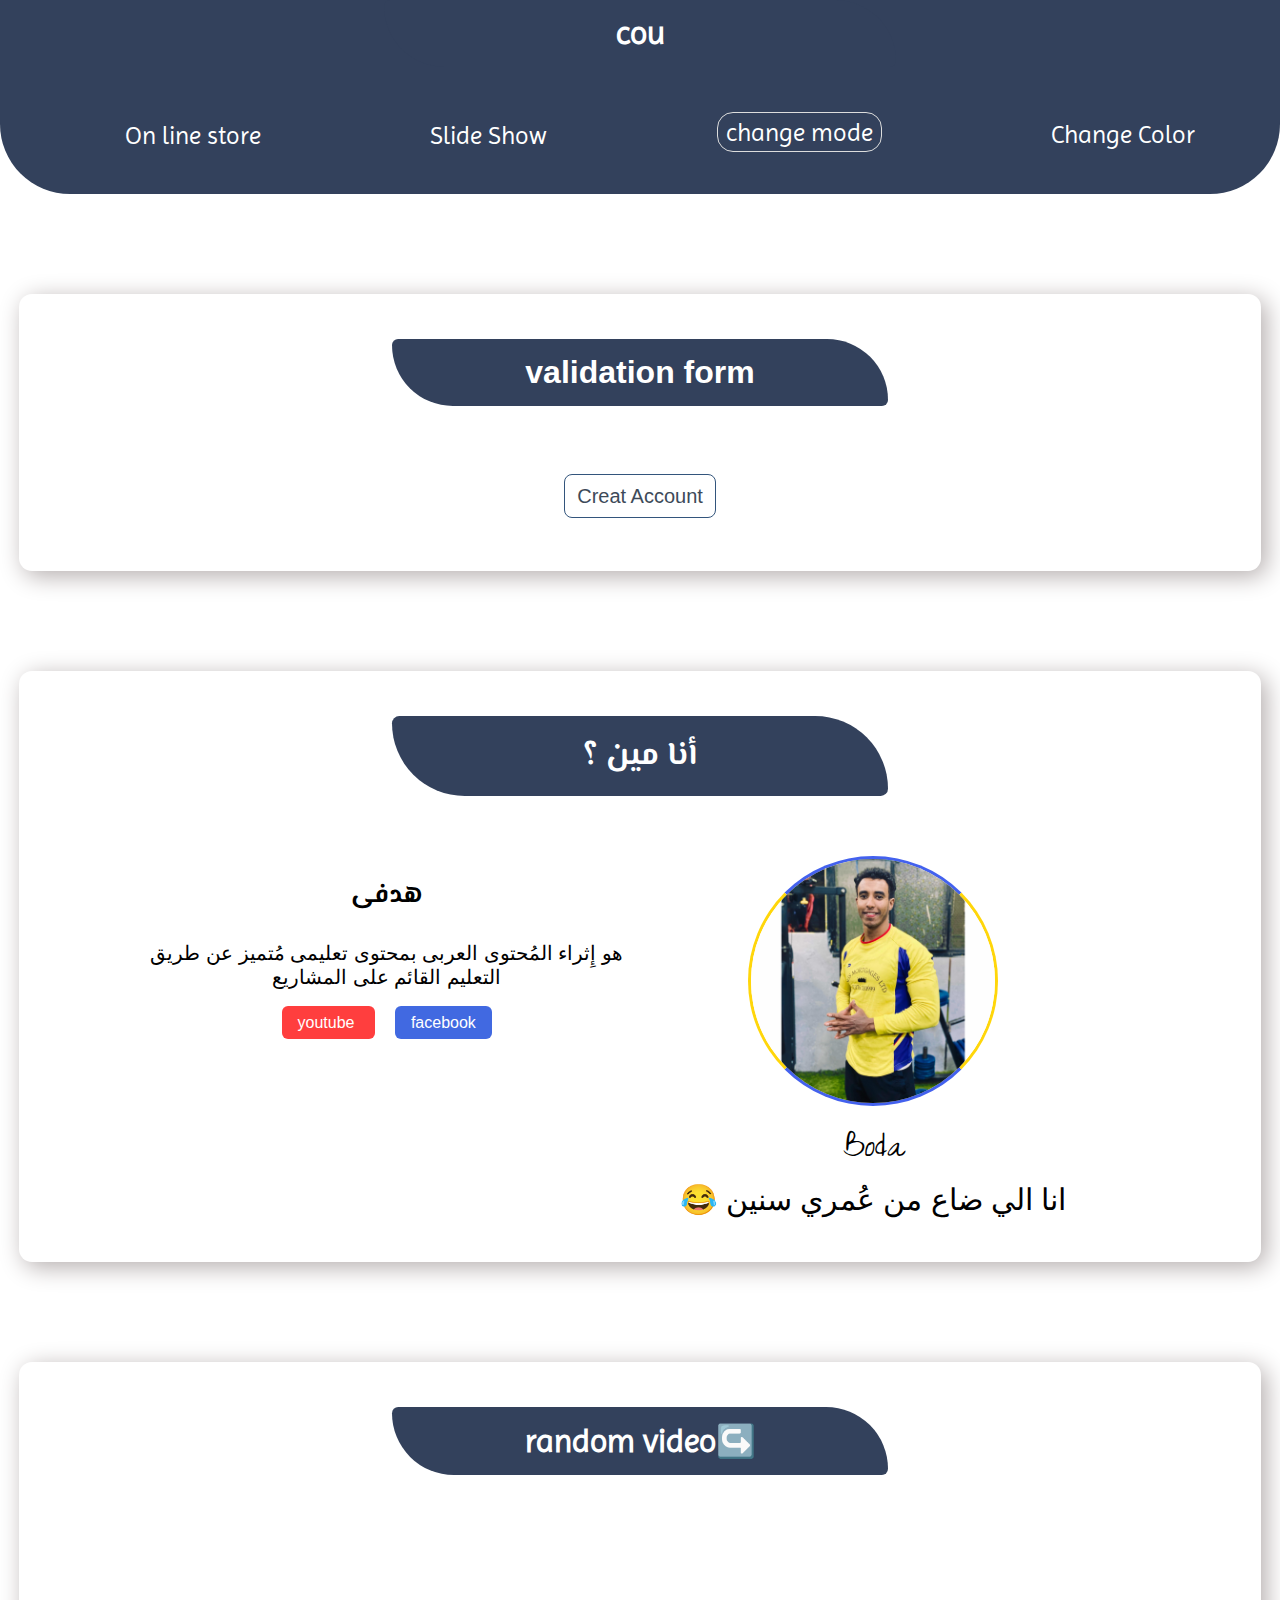
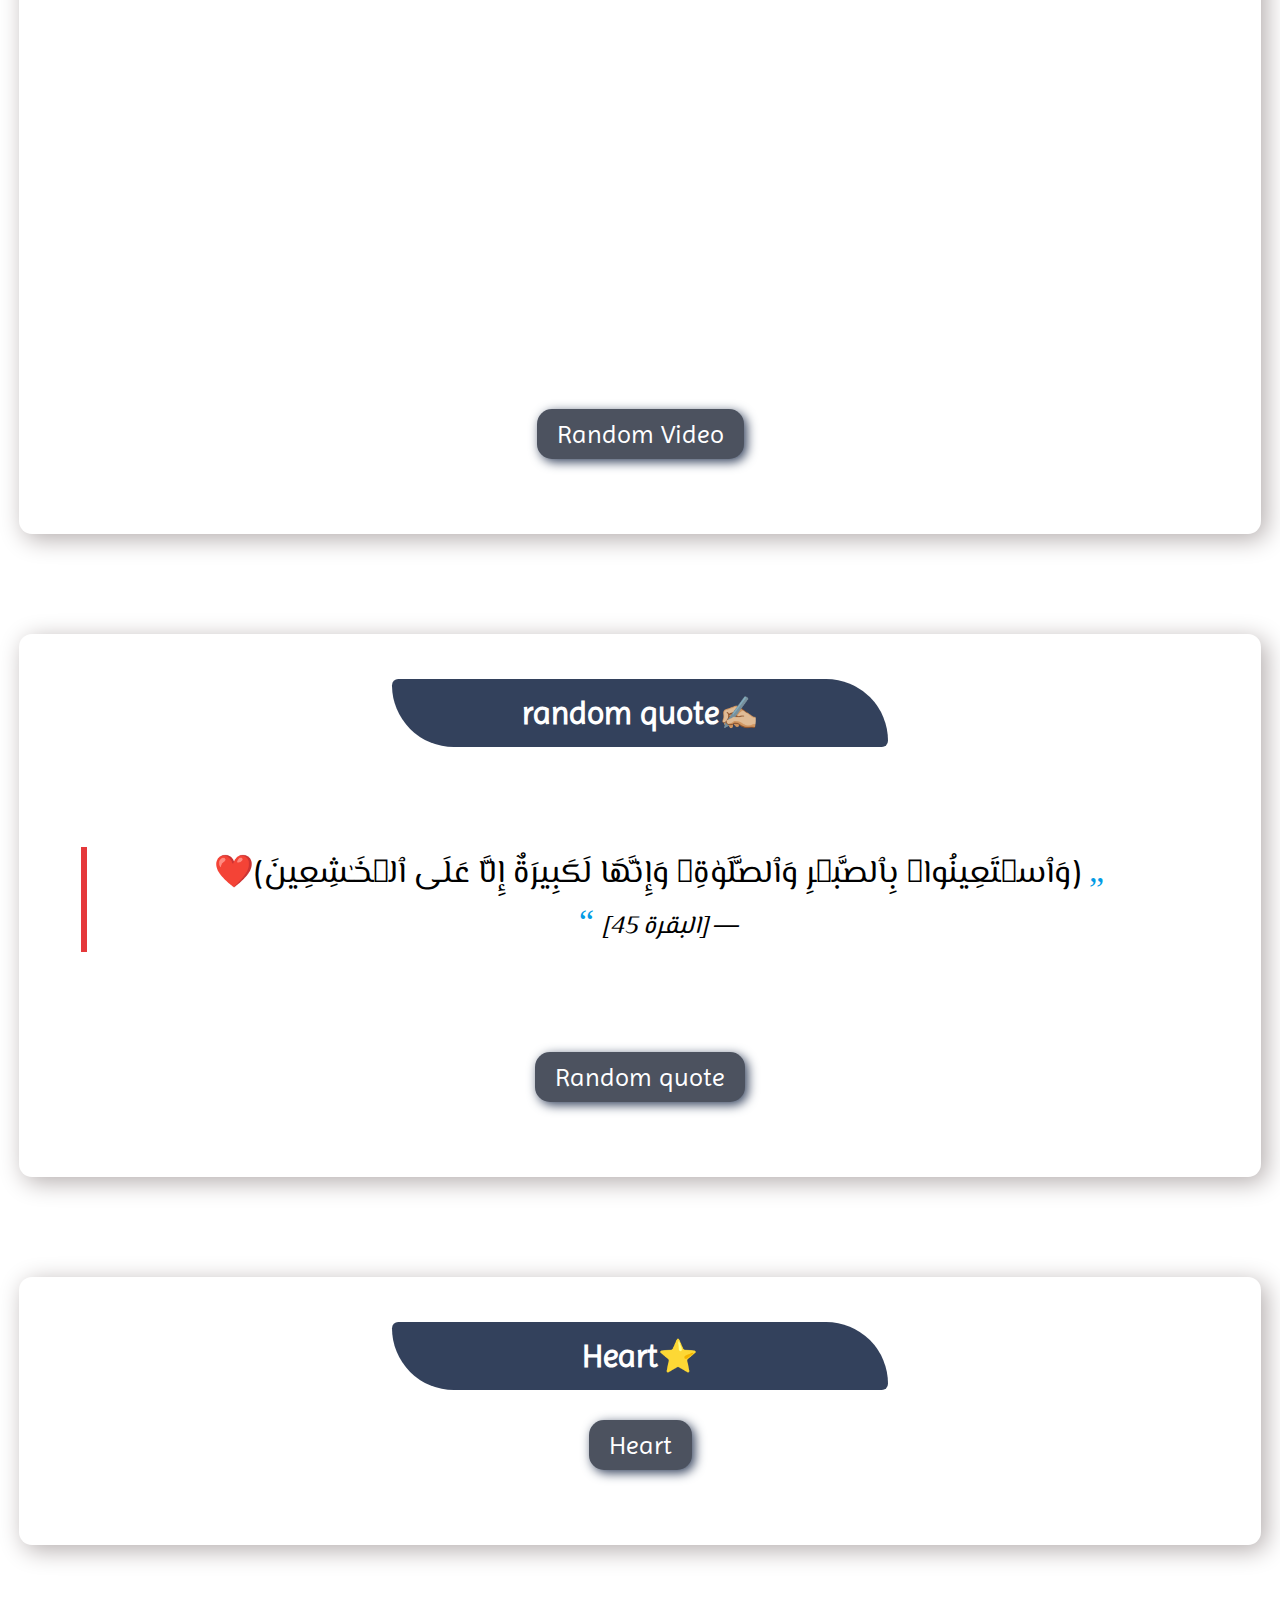
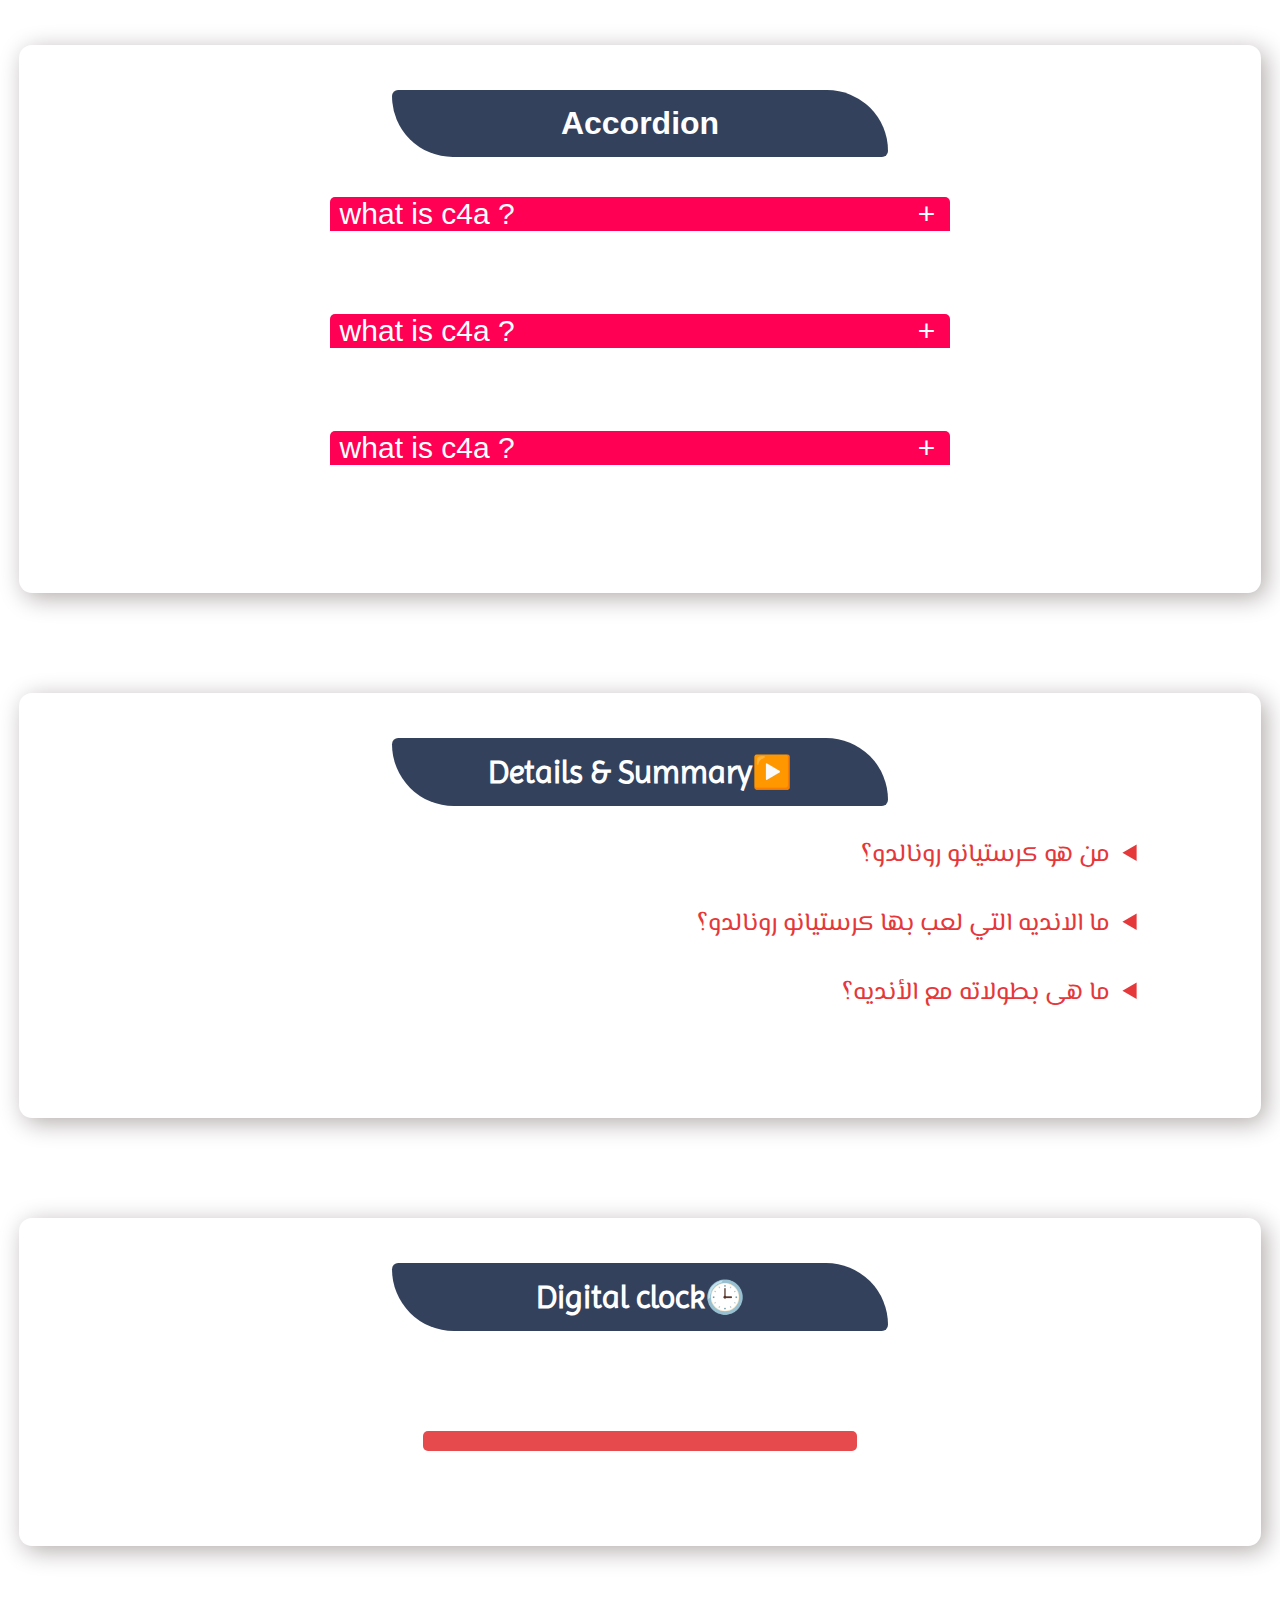
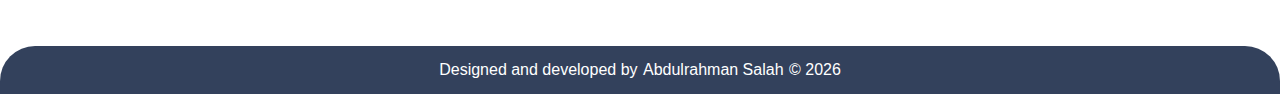
<file: index.html>
<!DOCTYPE html>
<html lang="ar">

<head>
  <meta charset="UTF-8" />
  <meta http-equiv="X-UA-Compatible" content="IE=edge" />
  <meta name="viewport" content="width=device-width, initial-scale=1.0" />
  <title>learn css in 1hr</title>

  <link rel="stylesheet" href="icomoon/style.css">
  <link rel="preconnect" href="https://fonts.gstatic.com" />
  <link rel="preconnect" href="https://fonts.googleapis.com" />
  <link rel="preconnect" href="https://fonts.gstatic.com" crossorigin />
  <link rel="preconnect" href="https://fonts.googleapis.com">
  <link rel="preconnect" href="https://fonts.gstatic.com" crossorigin>
  <link
    href="https://fonts.googleapis.com/css2?family=Amaranth:ital,wght@0,700;1,400&family=Amiri&family=Cairo&family=Changa:wght@300&family=Concert+One&family=El+Messiri:wght@700&family=Gulzar&family=Imprima&family=Luckiest+Guy&family=Preahvihear&family=Titan+One&family=Zeyada&display=swap"
    rel="stylesheet">
  <link href="https://cdn.jsdelivr.net/npm/bootstrap@5.0.0-beta2/dist/css/bootstrap.min.css" rel="stylesheet"
    integrity="sha384-BmbxuPwQa2lc/FVzBcNJ7UAyJxM6wuqIj61tLrc4wSX0szH/Ev+nYRRuWlolflfl" crossorigin="anonymous" />
  <link rel="stylesheet" href="style.css" />

  <script defer src="javascript/main.js"></script>
  <script defer src="javascript/section.js"></script>
  <script defer src="javascript/auto-writing.js"></script>
  <script defer src="javascript/Random videos & quotes.js"></script>
  <script defer src="javascript/5-random-heart.js"></script>
  <script defer src="javascript/6-JavaScripy-Accordion.js"></script>
  <script defer src="javascript/7-digital-clock.js"></script>
  <script defer src="javascript/10-validation.js"></script>
</head>

<body id="body">
  <header id="heder" class="myheader">
    <h1 dir="ltr" class="arb" id="hh">Courses4Arab</h1>

    <nav>
      <ul class="parent">
        <li>
          <a class="eng" href="on line store.html">On line store</a>
        </li>
        <li><a class="eng" href="8-slider.html"> Slide Show </a></li>
        <li id="dark" class="eng mode">change mode</li>

        <li class="eng" id="changecolor">
          Change Color
          <ul class="eng" id="hideenul" style="display: none">
            <li class="eng" id="headerbg">Header BG</li>
            <li class="eng" id="titlebg">Title BG</li>
            <li class="eng" id="titlecolor">Title Color</li>
            <li class="eng" id="sectionbg">Section BG</li>
          </ul>
        </li>
      </ul>
    </nav>
  </header>

  <main id="main">

    <section>
      <h1>validation form</h1>


      <div style="text-align: center; margin-top: 60px;">
        <button id="creatform">Creat Account</button>
      </div>



      <div id="papaform" class="parent-form">
        <form id="formm" action="action_page.php">
          <div class="container">

            <p class="create-va"> create account</p>
            <div id="close">&#10006;</div>

            <div class="papa">
              <label for="Username"><b>Username</b></label>
              <input id="Username" type="text" placeholder="Username" name="Username" required>
              <div class="icon-checkmark2"></div>
              <p id="usermesseg">at least 3 character</p>
            </div>

            <div class="papa">
              <label for="email"><b>Email</b></label>
              <input id="email" type="email" placeholder="Enter Email" name="email" required>
              <div class="icon-checkmark2"></div>
              <p id="emailmesseg">Please enter a correct email address</p>
            </div>

            <div class="papa">
              <label for="psw"><b>Password</b></label>
              <input id="psw" type="password" placeholder="Enter Password" name="psw" required>
              <div class="icon-checkmark2"></div>
              <p id="pswmesseg">Password must be at least 8 characters with 1 upper case letter and 1 number.</p>
            </div>

            <div class="papa">
              <label for="psw-repeat"><b>Repeat Password</b></label>
              <input id="pswrepeat" type="password" placeholder="Repeat Password" name="psw-repeat" required>
              <div class="icon-checkmark2"></div>
              <p id="repetmesseg">Please make sure your passwords match</p>
            </div>

            <button id="btnreg" disabled type="submit" class="registerbtn">Register</button>

          </div>


        </form>
      </div>


    </section>



    <!-- My personal information -->
    <section id="sec">
      <h1 class="arb">أنا مين ؟</h1>

      <div class="flex">
        <article class="left-section">
          <h3 class="arb">هدفى</h3>

          <p>
            هو إِثراء المُحتوى العربى بمحتوى تعليمى مُتميز عن طريق
            <br />
            التعليم القائم على المشاريع
          </p>

          <a id="you" class="youtube" href="https://www.w3schools.com/jsref/obj_event.asp">
            youtube
          </a>

          <a class="facebook" href=""> facebook </a>
        </article>

        <article class="right-section">
          <img class="my-img" src="/330970804_1529208874228983_7414198481076519767_n.jpg" alt="" />

          <h5>Boda</h5>

          <p class="para"> 😂 انا الي ضاع من عُمري سنين</p>
        </article>
      </div>
    </section>

    <!-- random video↪️ -->
    <section>
      <h1 class="eng" dir="ltr">random video↪️ </h1>

      <div class="parent-iframe">
        <div id="conainer">
          <iframe id="myframe" width="560" height="315" src="https://www.youtube.com/embed/8DeWVnv3Erk"
            title="YouTube video player" frameborder="0"
            allow="accelerometer; autoplay; clipboard-write; encrypted-media; gyroscope; picture-in-picture; web-share"
            allowfullscreen>
          </iframe>
        </div>

        <button id="buttonVideo" class="myButton eng">Random Video</button>
      </div>
    </section>

    <!-- random quote✍🏼 -->
    <section>
      <h1 class="eng" dir="ltr">random quote✍🏼 </h1>

      <div id="zoonqotes">
        <blockquote dir="rtl" class="sidekick">
          ﴿وَٱسۡتَعِینُوا۟ بِٱلصَّبۡرِ وَٱلصَّلَوٰةِۚ وَإِنَّهَا لَكَبِیرَةٌ إِلَّا عَلَى ٱلۡخَـٰشِعِینَ﴾❤️
          <br>
          <cite> [البقرة 45]</cite>
        </blockquote>
      </div>

      <button id="buttonquotes" class="myButton eng">Random quote</button>
      </div>
    </section>

    <!-- Heart⭐ -->
    <section>
      <h1 class="eng">Heart⭐</h1>
      <div id="containerHeart">


        <button id="buttonheart" class="myButton eng"> Heart</button>
      </div>

    </section>

    <!-- Accordion (+ & -) -->
    <section>
      <h1>Accordion</h1>

      <div class="qes1">
        <div class="parent-accordio">
          <div class="title-acordion">
            what is c4a ?
          </div>
          <div id="plus">
            +
          </div>
        </div>
        <div class="content-accordion">
          Lorem ipsum dolor sit amet consectetur adipisicing elit. Quia, aperiam.
        </div>
      </div>

      <div class="qes2">
        <div class="parent-accordio">
          <div class="title-acordion">
            what is c4a ?
          </div>
          <div id="plus">
            +
          </div>
        </div>
        <div class="content-accordion">
          Lorem ipsum dolor sit amet consectetur adipisicing elit.
          Obcaecati fugit mollitia amet reprehenderit nemo.
          Harum maxime voluptatum quo laudantium repellat?
        </div>
      </div>

      <div class="qes3">
        <div class="parent-accordio">
          <div class="title-acordion">
            what is c4a ?
          </div>
          <div id="plus">
            +
          </div>
        </div>
        <div class="content-accordion">
          Lorem ipsum dolor sit amet consectetur adipisicing elit.
          Obcaecati fugit mollitia amet reprehenderit nemo.
          Harum maxime voluptatum quo laudantium repellat?
        </div>
      </div>

    </section>

    <!-- Details & Summary▶️ -->
    <section>

      <h1 class="eng">Details & Summary▶️ </h1>

      <div class="parent-details">
        <details dir="rtl">
          <summary>من هو كرستيانو رونالدو؟</summary>
          <p>Lorem ipsum dolor sit amet consectetur adipisicing elit. Voluptate quam perspiciatis modi, architecto
            accusantium officiis repudiandae voluptatibus exercitationem, harum in dolorum cumque autem maiores laborum
            minima, fugiat quia voluptatem tempore!</p>
        </details>

        <details dir="rtl">
          <summary>ما الانديه التي لعب بها كرستيانو رونالدو؟</summary>
          <p>Lorem ipsum dolor sit amet consectetur adipisicing elit. Voluptate quam perspiciatis modi, architecto
            accusantium officiis repudiandae voluptatibus exercitationem, harum in dolorum cumque autem maiores laborum
            minima, fugiat quia voluptatem tempore!</p>
        </details>

        <details dir="rtl">
          <summary>ما هى بطولاته مع الأنديه؟</summary>
          <p>Lorem ipsum dolor sit amet consectetur adipisicing elit. Voluptate quam perspiciatis modi, architecto
            accusantium officiis repudiandae voluptatibus exercitationem, harum in dolorum cumque autem maiores laborum
            minima, fugiat quia voluptatem tempore!</p>
        </details>
      </div>



    </section>

    <!--Digital Clock  -->
    <section>
      <h1 class="eng">Digital clock🕒</h1>
      <div id="zoontime">
        <div id="years"></div>
        <div id="clock"></div>

      </div>


    </section>

    <footer>


      <div class="title-footer">
        <p class="design">Designed and developed by <a
            href="https://www.facebook.com/abdulrahman.salah.75491">Abdulrahman Salah</a> <span id="f"></span></p>
      </div>
    </footer>
</body>

</html>
</file>
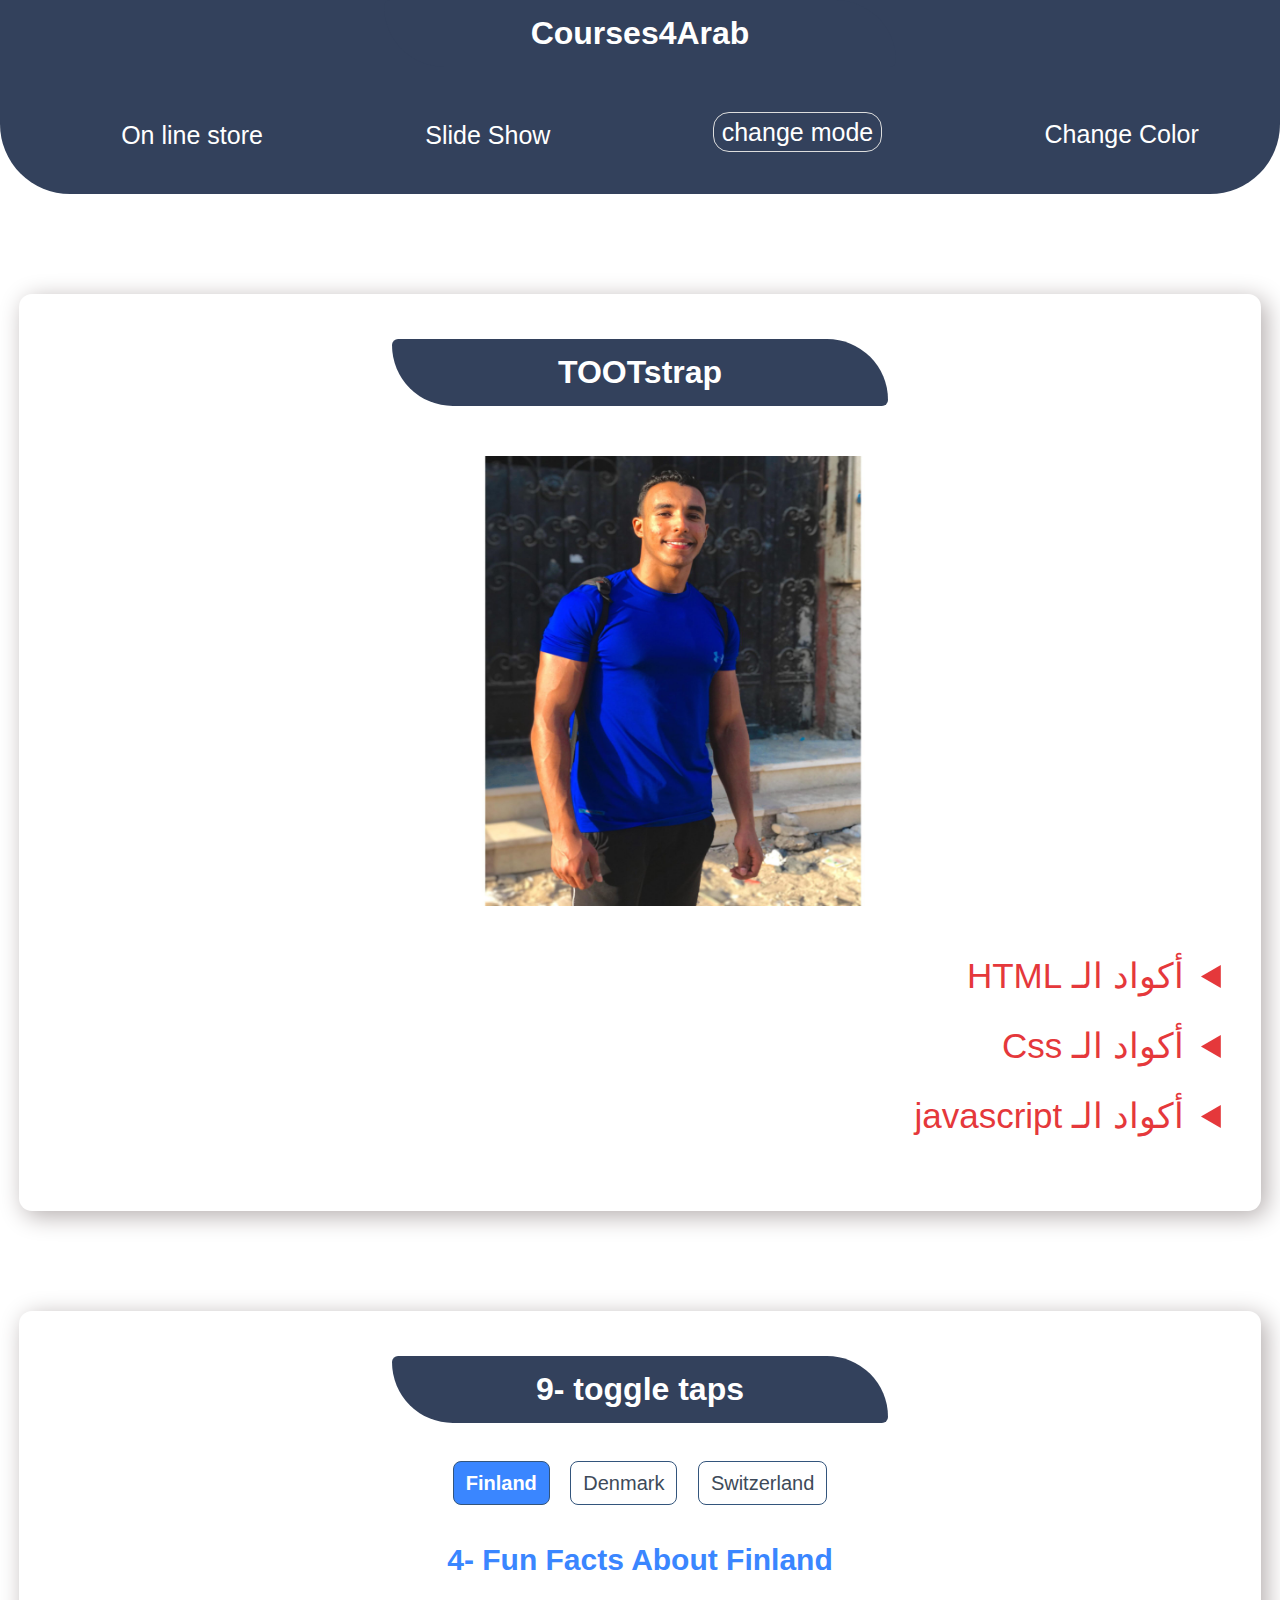
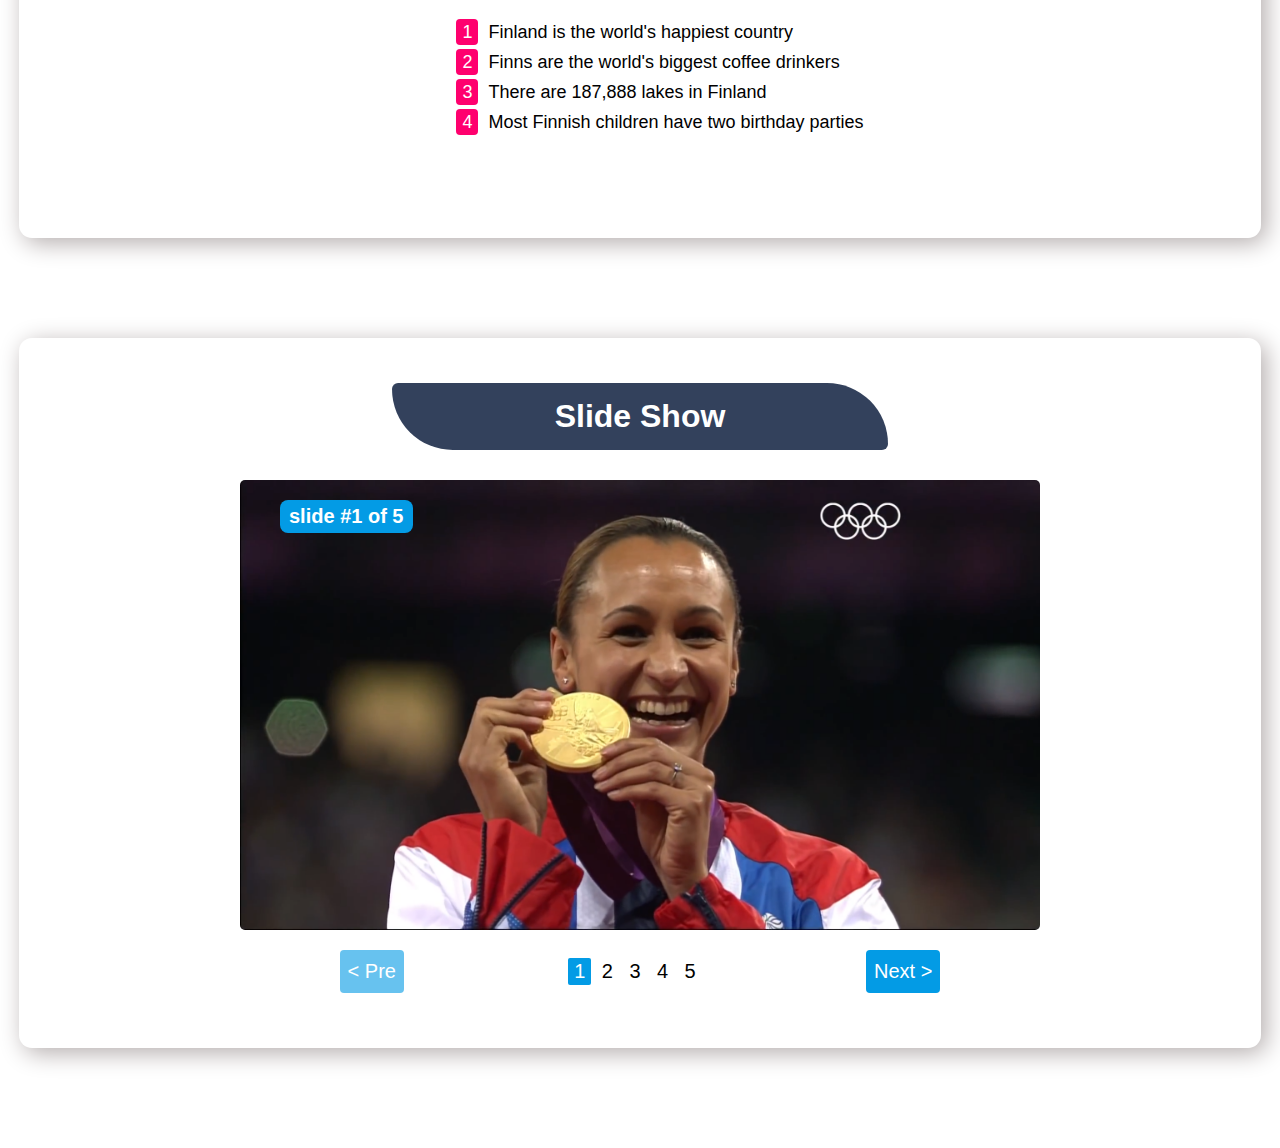
<file: 8-slider.html>
<!DOCTYPE html>
<html lang="en">
  <head>
    <meta charset="UTF-8" />
    <meta http-equiv="X-UA-Compatible" content="IE=edge" />
    <meta name="viewport" content="width=device-width, initial-scale=1.0" />
    <title>Document</title>
    <link rel="preconnect" href="https://fonts.gstatic.com" />
    <link rel="stylesheet" href="style.css" />
    <link rel="stylesheet" href="prism.css" />
    <script defer src="prism.js"></script>
    <script defer src="javascript/8-slider.js"></script>
    <script defer src="javascript/main.js"></script>
    <script defer src="javascript/9-toggle-taps.js"></script>
    <script defer src="javascript/11-Tootstrab.js"></script>
  </head>

  <body id="body">
    <header id="heder" class="myheader">
      <h1 dir="rtl" class="arb" id="hh">
        <a
          style="text-decoration: none !important; color: #fff !important"
          href="index.html"
          >Courses4Arab</a
        >
      </h1>

      <nav>
        <ul class="parent">
          <li>
            <a class="eng" href="on line store.html">On line store</a>
          </li>
          <li><a class="eng" href="8-slider.html"> Slide Show </a></li>
          <li id="dark" class="eng mode">change mode</li>

          <li class="eng" id="changecolor">
            Change Color
            <ul class="eng" id="hideenul" style="display: none">
              <li class="eng" id="headerbg">Header BG</li>
              <li class="eng" id="titlebg">Title BG</li>
              <li class="eng" id="titlecolor">Title Color</li>
              <li class="eng" id="sectionbg">Section BG</li>
            </ul>
          </li>
        </ul>
      </nav>
    </header>
    <main class="main">
      <!-- Tootstrab -->
      <section>
        <h1>TOOTstrap</h1>

        <div class="parent-card">
          <div class="flip-card">
            <div class="flip-card-inner">
              <div class="flip-card-front">
                <img
                  src="img/boda.jpg"
                  alt="Avatar"
                  style="width: 500px; height: 450px"
                />
              </div>
              <div class="flip-card-back">
                <h2>Abdulraman Salah</h2>
                <p>programer & Engineer 💻</p>
                <p>We love that guy &#129505;</p>
              </div>
            </div>
          </div>
        </div>

        <details class="det" dir="rtl">
          <summary>أكواد الـ HTML</summary>
          <article class="line-numbers all-cods">
            <div class="view-code">Html</div>
            <button dir="ltr" class="copycode">Copy</button>
            <pre
              class="pre"
            ><code class="language-html">&lt;div class=&quot;parent-card&quot;&gt;
&lt;div class=&quot;flip-card&quot;&gt;
&lt;div class=&quot;flip-card-inner&quot;&gt;
  &lt;div class=&quot;flip-card-front&quot;&gt;
      &lt;img src=&quot;img/boda.jpg&quot; alt=&quot;Avatar&quot; style=&quot;width:500px;height:450px; &quot;&gt;
  &lt;/div&gt;
  &lt;div class=&quot;flip-card-back&quot;&gt;
      &lt;h2&gt;Abdulraman Salah&lt;/h2&gt;
      &lt;p&gt;programer &amp; Engineer 💻&lt;/p&gt;
      &lt;p&gt;We love that guy &amp;#129505;	&lt;/p&gt;
  &lt;/div&gt;
&lt;/div&gt;
&lt;/div&gt;
&lt;/div&gt;</code></pre>
          </article>
        </details>

        <details class="det" dir="rtl">
          <summary>أكواد الـ Css</summary>
          <article class="line-numbers all-cods">
            <div class="view-code">Css</div>
            <button dir="ltr" class="copycode">Copy</button>
            <pre class="pre cs"><code class="language-css">.flip-card {
background-color: transparent;
width: 500px;
height: 450px;
/* border: 1px solid #f1f1f1; */
perspective: 1000px;
/* Remove this if you don't want the 3D effect */
}

/* This container is needed to position the front and back side */
.flip-card-inner {
position: relative;
width: 100%;
height: 100%;
text-align: center;
transition: transform 0.8s;
transform-style: preserve-3d;
}

/* Do an horizontal flip when you move the mouse over the flip box container */
.flip-card:hover .flip-card-inner {
transform: rotateY(180deg);
}

/* Position the front and back side */
.flip-card-front,
.flip-card-back {
position: absolute;
width: 100%;
height: 100%;
-webkit-backface-visibility: hidden;
/* Safari */
backface-visibility: hidden;
}

/* Style the front side (fallback if image is missing) */
.flip-card-front {
background-color: #bbb;
color: black;
}

/* Style the back side */
.flip-card-back {
background-color: dodgerblue;
color: white;
transform: rotateY(180deg);
}</code></pre>
          </article>
        </details>

        <details class="det" dir="rtl">
          <summary>أكواد الـ javascript</summary>
          <article class="line-numbers all-cods">
            <div class="view-code">java script</div>
            <button dir="ltr" class="copycode">Copy</button>
            <pre
              class="pre js"
            ><code class="language-js">const allcopy = document.querySelectorAll(".copycode")
allcopy.forEach(item => {
    item.addEventListener("click", (eo) => {
        const copied = item.nextElementSibling.innerText

        navigator.clipboard.writeText(copied)

        item.innerText = `copied!`

        setTimeout(() => {
            item.innerText = `Copy!`
        }, 1000);
    })
});</code></pre>
          </article>
        </details>
      </section>

      <!-- 9- toggle taps -->
      <section>
        <h1>9- toggle taps</h1>

        <div class="toogle-bt">
          <btutton class="active-taps" id="tgbtn">Finland</btutton>
          <btutton id="tgbtn">Denmark</btutton>
          <btutton id="tgbtn">Switzerland</btutton>
        </div>

        <div class="parent-of-content">
          <div class="content-toogle active-cont">
            <h2>4- Fun Facts About Finland</h2>
            <ol>
              <li>Finland is the world's happiest country</li>
              <li>Finns are the world's biggest coffee drinkers</li>
              <li>There are 187,888 lakes in Finland</li>
              <li>Most Finnish children have two birthday parties</li>
            </ol>
          </div>

          <div class="content-toogle">
            <h2>3 Fun Facts About Denmark</h2>
            <ol>
              <li>Denmark is the second happiest country in the world</li>
              <li>Denmark has 444 islands</li>
              <li>Denmark has The oldest flag in the world</li>
            </ol>
          </div>

          <div class="content-toogle">
            <h2>5 Fun Facts About Switzerland</h2>
            <ol>
              <li>Switzerland is the third happiest country in the world</li>
              <li>They Make & Eat a Lot of Chocolate</li>
              <li>Switzerland Has 7000 Lakes</li>
              <li>25% of the Population Is Foreign</li>
              <li>One of the Most Expensive Places to Live In</li>
            </ol>
          </div>
        </div>
      </section>
      <!-- Slide Show -->
      <section>
        <h1>Slide Show</h1>

        <!-- parent The Elements Img -->
        <div id="Zoonimg"></div>

        <div class="Allbuttons">
          <button id="Pre">&lt; Pre</button>

          <div class="number-buttons">
            <button class="mybutton active-num">1</button>
            <button class="mybutton">2</button>
            <button class="mybutton">3</button>
            <button class="mybutton">4</button>
            <button class="mybutton">5</button>
          </div>

          <button id="Next">Next &gt;</button>
        </div>
      </section>
    </main>
  </body>
</html>
</file>
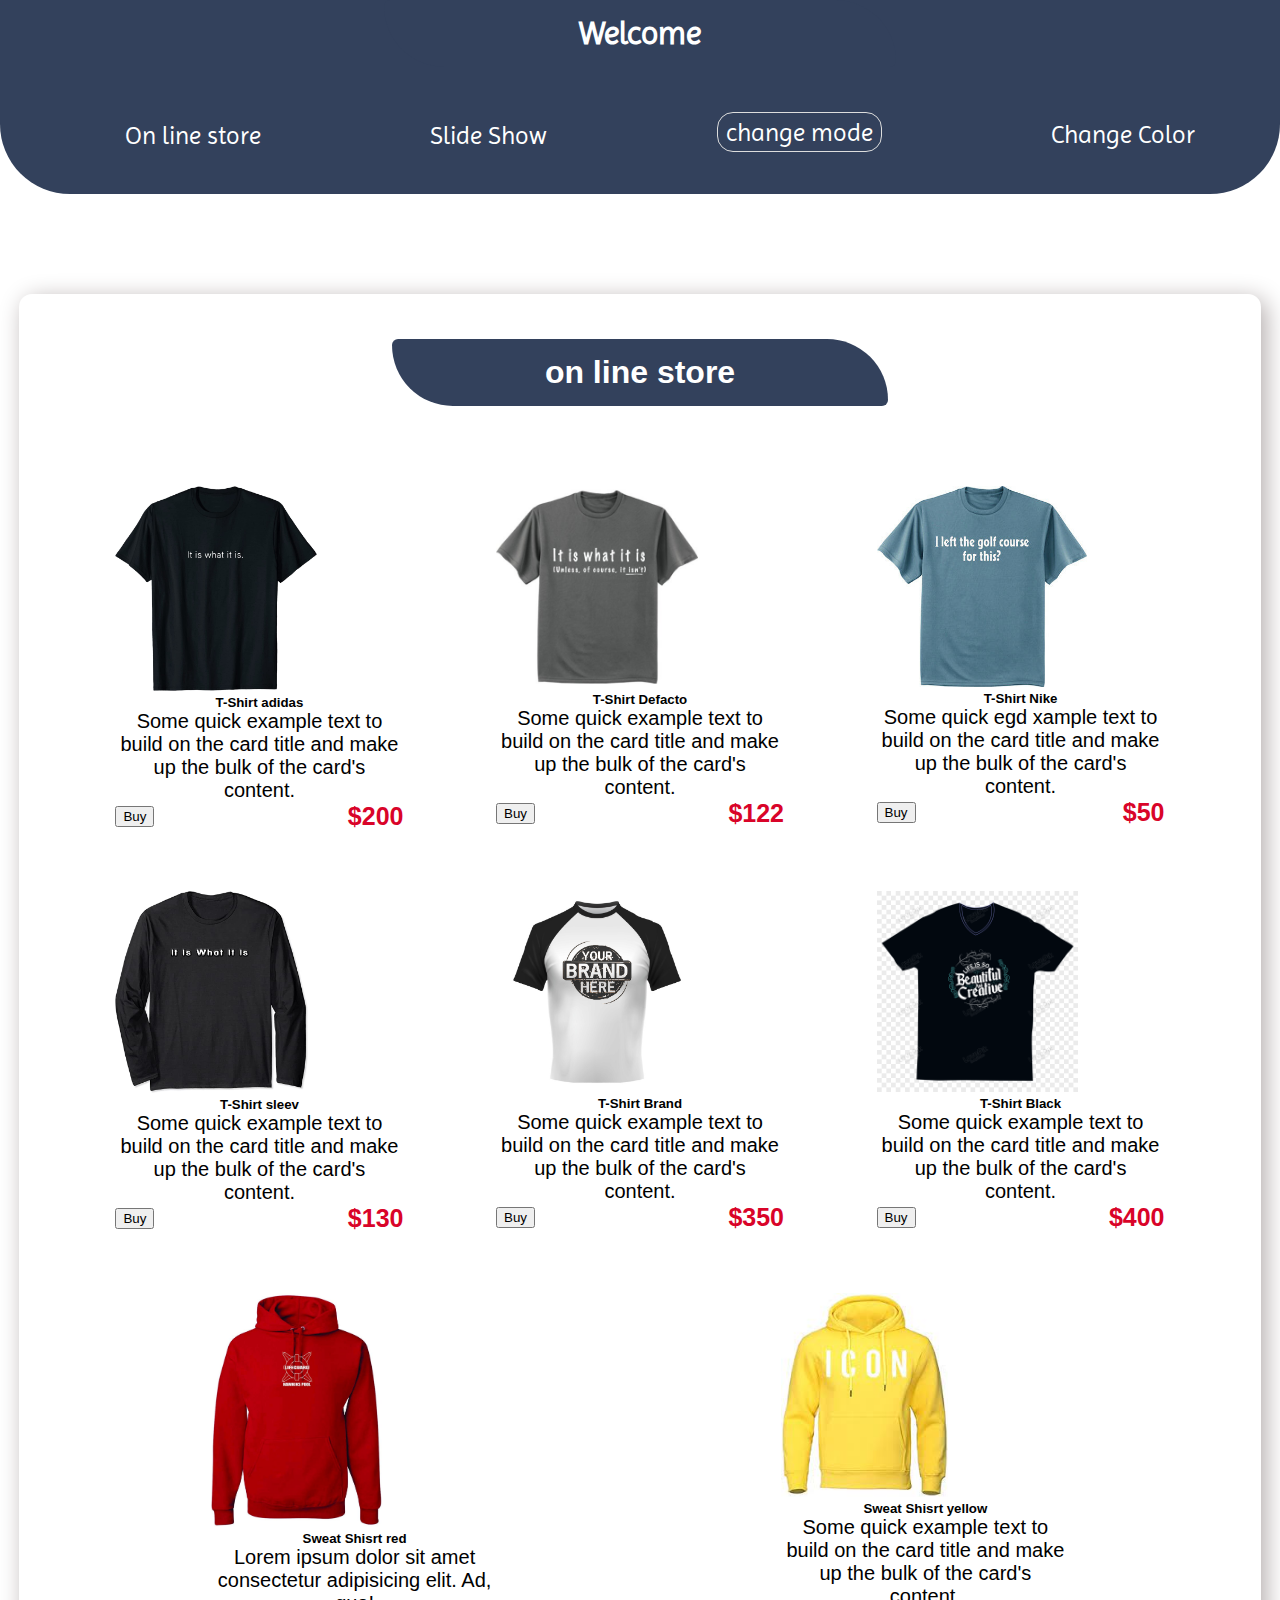
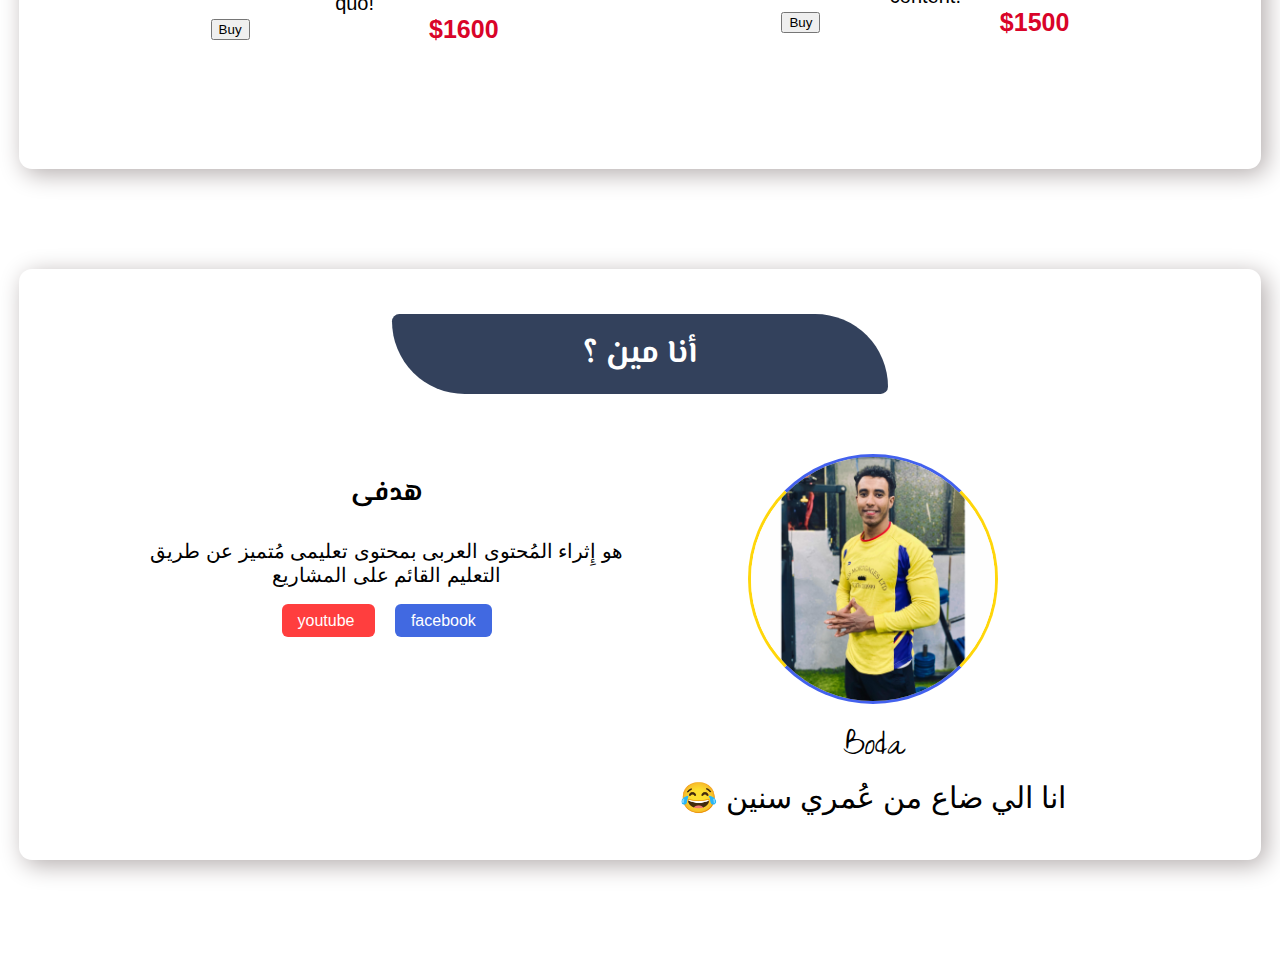
<file: on line store.html>
<!DOCTYPE html>
<html lang="ar">

<head>
    <meta charset="UTF-8">
    <meta http-equiv="X-UA-Compatible" content="IE=edge">
    <meta name="viewport" content="width=device-width, initial-scale=1.0">
    <title>On line store</title>

    <link rel="stylesheet" href="icomoon/style.css">
    <link rel="preconnect" href="https://fonts.gstatic.com" />
    <link rel="preconnect" href="https://fonts.googleapis.com" />
    <link rel="preconnect" href="https://fonts.gstatic.com" crossorigin />
    <link rel="preconnect" href="https://fonts.googleapis.com">

    <link href="https://cdn.jsdelivr.net/npm/bootstrap@5.3.0-alpha1/dist/css/bootstrap.min.css" rel="stylesheet"
        integrity="sha384-GLhlTQ8iRABdZLl6O3oVMWSktQOp6b7In1Zl3/Jr59b6EGGoI1aFkw7cmDA6j6gD" crossorigin="anonymous">
    <link rel="preconnect" href="https://fonts.gstatic.com" crossorigin>
    <link
        href="https://fonts.googleapis.com/css2?family=Amaranth:ital,wght@0,700;1,400&family=Amiri&family=Cairo&family=Changa:wght@300&family=Concert+One&family=El+Messiri:wght@700&family=Gulzar&family=Imprima&family=Luckiest+Guy&family=Preahvihear&family=Titan+One&family=Zeyada&display=swap"
        rel="stylesheet">
    <link rel="stylesheet" href="style.css">
    <link rel="stylesheet" href="store.css">
    <link rel="stylesheet" href="icomoon/style.css">
    <script src="javascript/main.js" defer></script>
    <script src="javascript/section.js" defer></script>
    <script src="javascript/12-store.js" defer></script>
</head>

<body id="body">
    <header id="heder" class="myheader">
        <h1 dir="ltr" class="arb" id="hh">Welcome</h1>

        <nav>
            <ul class="parent">
                <li>
                    <a class="eng" href="on line store.html">On line store</a>
                </li>
                <li><a class="eng" href="8-slider.html"> Slide Show </a></li>
                <li id="dark" class="eng mode">change mode</li>

                <li class="eng" id="changecolor">
                    Change Color
                    <ul class="eng" id="hideenul" style="display: none">
                        <li class="eng" id="headerbg">Header BG</li>
                        <li class="eng" id="titlebg">Title BG</li>
                        <li class="eng" id="titlecolor">Title Color</li>
                        <li class="eng" id="sectionbg">Section BG</li>
                    </ul>
                </li>
            </ul>
        </nav>
    </header>

    <main>

        <section>
            <h1>on line store</h1>


            <div class="parent-of-cards">


                <div class="card" style="width: 18rem;">
                    <img src="T-shirts/1.jfif" class="card-img-top" alt="...">
                    <div class="card-body">
                        <h5 class="card-title">T-Shirt adidas</h5>
                        <p class="card-text">Some quick example text to build on the card title and make up the bulk of
                            the card's content.</p>
                        <div class="price-btn">
                            <button class="btn btn-primary">Buy</button>
                            <div class="price">$200</div>
                        </div>
                    </div>
                </div>


                <div class="card" style="width: 18rem;">
                    <img src="T-shirts/2.jpeg" class="card-img-top" alt="...">
                    <div class="card-body">
                        <h5 class="card-title">T-Shirt Defacto</h5>
                        <p class="card-text">Some quick example text to build on the card title and make up the bulk of
                            the card's content.</p>
                        <div class="price-btn">
                            <button class="btn btn-primary">Buy</button>
                            <div class="price">$122</div>
                        </div>
                    </div>
                </div>


                <div class="card" style="width: 18rem;">
                    <img src="T-shirts/3.jpg" class="card-img-top Nike" alt="...">
                    <div class="card-body">
                        <h5 class="card-title">T-Shirt Nike </h5>
                        <p class="card-text">Some quick egd xample text to build on the card title and make up the bulk
                            of
                            the card's content.</p>
                        <div class="price-btn">
                            <button class="btn btn-primary">Buy</button>
                            <div class="price">$50</div>
                        </div>
                    </div>
                </div>


                <div class="card" style="width: 18rem;">
                    <img src="T-shirts/4.jfif" class="card-img-top Nike2" alt="...">
                    <div class="card-body">
                        <h5 class="card-title">T-Shirt sleev </h5>
                        <p class="card-text">Some quick example text to build on the card title and make up the bulk of
                            the card's content.</p>
                        <div class="price-btn">
                            <button class="btn btn-primary">Buy</button>
                            <div class="price">$130</div>
                        </div>
                    </div>
                </div>


                <div class="card" style="width: 18rem;">
                    <img src="T-shirts/t-shirt-5.jpg" class="card-img-top" alt="...">
                    <div class="card-body">
                        <h5 class="card-title">T-Shirt Brand </h5>
                        <p class="card-text">Some quick example text to build on the card title and make up the bulk of
                            the card's content.</p>
                        <div class="price-btn">
                            <button class="btn btn-primary">Buy</button>
                            <div class="price">$350</div>
                        </div>
                    </div>
                </div>


                <div class="card" style="width: 18rem;">
                    <img src="T-shirts/6.png" class="card-img-top" alt="...">
                    <div class="card-body">
                        <h5 class="card-title">T-Shirt Black </h5>
                        <p class="card-text">Some quick example text to build on the card title and make up the bulk of
                            the card's content.</p>
                        <div class="price-btn">
                            <button class="btn btn-primary">Buy</button>
                            <div class="price">$400</div>
                        </div>
                    </div>
                </div>


                <div class="card" style="width: 18rem;">
                    <img src="T-shirts/7.jpg" class="card-img-top sweatr" alt="...">
                    <div class="card-body">
                        <h5 class="card-title">Sweat Shisrt red</h5>
                        <p class="card-text">Lorem ipsum dolor sit amet consectetur adipisicing elit. Ad, quo!</p>
                        <div class="price-btn">
                            <button class="btn btn-primary">Buy</button>
                            <div class="price">$1600</div>
                        </div>
                    </div>
                </div>



                <div class="card" style="width: 18rem;">
                    <img src="T-shirts/8.jfif" class="card-img-top yellow" alt="...">
                    <div class="card-body">
                        <h5 class="card-title">Sweat Shisrt yellow</h5>
                        <p class="card-text">Some quick example text to build on the card title and make up the bulk of
                            the card's content.</p>
                        <div class="price-btn">
                            <button class="btn btn-primary">Buy</button>
                            <div class="price">$1500</div>
                        </div>
                    </div>
                </div>

            </div>

        </section>


        <div class="back-screen">
            <div id="close">&#10006;</div>

            <article id="zoonBlackScreen">

            </article>

            <article dir="rtl" class="total-price">

                <div class="allcol">
                    <p> المجموع</p>
                    <p id="totalPrice"></p>
                </div>


                <button class="btn btn-danger acsept">تنفيذ عملية الشراء</button>

            </article>

        </div>

        </div>


        <section id="sec">
            <h1 class="arb">أنا مين ؟</h1>

            <div class="flex">
                <article class="left-section">
                    <h3 class="arb">هدفى</h3>

                    <p>
                        هو إِثراء المُحتوى العربى بمحتوى تعليمى مُتميز عن طريق
                        <br />
                        التعليم القائم على المشاريع
                    </p>

                    <a id="you" class="youtube" href="https://www.w3schools.com/jsref/obj_event.asp">
                        youtube
                    </a>

                    <a class="facebook" href=""> facebook </a>
                </article>

                <article class="right-section">
                    <img class="my-img" src="/330970804_1529208874228983_7414198481076519767_n.jpg" alt="" />

                    <h5>Boda</h5>

                    <p class="para"> 😂 انا الي ضاع من عُمري سنين</p>
                </article>
            </div>
        </section>

    </main>




</body>

</html>
</file>
<file: icomoon/style.css>
@font-face {
  font-family: 'icomoon';
  src:  url('fonts/icomoon.eot?5b3gxv');
  src:  url('fonts/icomoon.eot?5b3gxv#iefix') format('embedded-opentype'),
    url('fonts/icomoon.ttf?5b3gxv') format('truetype'),
    url('fonts/icomoon.woff?5b3gxv') format('woff'),
    url('fonts/icomoon.svg?5b3gxv#icomoon') format('svg');
  font-weight: normal;
  font-style: normal;
  font-display: block;
}

[class^="icon-"], [class*=" icon-"] {
  /* use !important to prevent issues with browser extensions that change fonts */
  font-family: 'icomoon' !important;
  speak: never;
  font-style: normal;
  font-weight: normal;
  font-variant: normal;
  text-transform: none;
  line-height: 1;

  /* Better Font Rendering =========== */
  -webkit-font-smoothing: antialiased;
  -moz-osx-font-smoothing: grayscale;
}

.icon-checkmark2:before {
  content: "\ea11";
}
</file>
<file: style.css>
* {
  margin: 0;

  font-family: sans-serif;
}

::-webkit-scrollbar {
  width: 1.1rem;
}

::-webkit-scrollbar-track {
  border: 7px solid #232943;
  box-shadow: inset 0 0 2.5px 2px rgba(0, 0, 0, 0.5);
  border-radius: 1rem;
}

::-webkit-scrollbar-thumb {
  background: linear-gradient(90deg, #9e4673, #3d4a59);
  border-radius: 1rem;
}

::-webkit-scrollbar-thumb:hover {
  background: linear-gradient(270deg, #9e4673, #3d4a59, #9e4673);
}



/* for Firefox */
html {
  scrollbar-color: #9e4673 #3d4a59;
}

header {
  margin-bottom: 100px;
  transition: all 0.6s;
  background-color: #33415c;
  color: white;
  border-radius: 0 0 70px 70px;
}

/*  */
.dark header {
  background-color: rgba(255, 131, 131, 0.08);
  border-bottom: 1px solid antiquewhite;
}

.dark header h1 {
  background-color: transparent;
}

.dark {
  background-color: #443334;
  color: #fff;
}

.dark main h1 {
  background-color: #9e4673;
}

header h1 {
  margin-bottom: 23px;
  transition: all 0.6s;
}

.parent {
  display: flex;
  justify-content: space-around;
  padding-bottom: 20px;
  align-items: center;
}

.parent li a {
  color: #fff;
  text-decoration: none;
  margin-top: 6px;
  display: inline-block;
}

.parent li a:hover {
  border-bottom: 2px solid red;
  font-size: 28px;
}

.mode {
  border-radius: 1rem;
  padding: 0.3rem 0.5rem;
  color: #fff;
  background-color: #33415c;
  border: 1.5px solid #ddd;
  cursor: pointer;
  font-size: 1.2rem;
}

.dark .mode {
  box-shadow: 0 0 10px #9e4673;
  background: #9e4673;
}

.mode:hover {
  box-shadow: 0 0 10px #9e4673, 0 0 40px #9e4673, 0 0 80px #9e4673;
  background: #9e4673;
  border: none;
}

li {
  list-style-type: none;
  font-size: 18px;
}

h1 {
  text-align: center;
  padding: 10px 0;
  transition: all 0.6s;
  width: 40%;
  margin-left: auto;
  margin-right: auto;
  background-color: #33415c;
  color: #fff;
  border-radius: 10px 100px;
  padding: 15px;
}

.eng {
  font-family: "Imprima", sans-serif;
}

.arb {
  font-family: "El Messiri", sans-serif;
}

section {
  margin-bottom: 100px;
  box-shadow: 5px 5px 25px rgb(179, 172, 172);
  transition: all 0.6s;
  width: 97%;
  margin-left: auto;
  margin-right: auto;
  border-radius: 13px;
  padding: 45px 0;
}

.dark section {
  box-shadow: 5px 5px 25px rgb(124, 97, 97);
}

.left-section,
.right-section {
  width: 49%;
  text-align: center;
  margin-top: 60px;
}

.left-section h3 {
  font-size: 26px;
  margin: 20px 0;
}

.left-section p {
  font-size: 20px;
  margin: 25px 0;
}

.facebook,
.youtube {
  background-color: royalblue;
  color: #fff;
  margin: 10px;
  padding: 8px 16px;
  border-radius: 6px;
  text-decoration: none;
}

.youtube {
  background-color: rgb(255, 62, 62);
}

.my-img {
  border-radius: 50%;
  width: 250px;
  border-right: 3px solid #ffd60a;
  border-left: 3px solid #ffd60a;
  border-bottom: 3px solid #4361ee;
  border-top: 3px solid #4361ee;
}

article h5 {
  font-size: 39px;
  font-weight: 500;
  font-family: "Zeyada", cursive;
  margin-top: 10px;
}

.para {
  font-size: 30px;
}

#hh {
  font-family: "Imprima", sans-serif;
}

.flex {
  display: flex;
  width: 80%;
  margin-left: auto;
  margin-right: auto;
}

footer {
  text-align: center;
}

.design {
  background-color: #33415c;
  color: #fff;
  padding: 15px;
  text-align: center;
  border-top-left-radius: 35px;
  border-top-right-radius: 35px;
  margin-bottom: 0;
}

.dark .design {
  background-color: rgba(255, 131, 131, 0.08);
}

.design a {
  text-decoration: none;
  color: #fff;
  font-size: 16px;
  font-weight: 500;
  padding: 1px 1px;
  border-radius: 4px;
  transition: all 0.3s;
}

.design a:hover {
  padding: 3px 3px;
  background-color: #ff0054;
  font-size: 18px;
}

.dark .card-body {
  color: #000;
}

.flex-pro {
  display: flex;
  justify-content: space-between;
  flex-wrap: wrap;
}

.dark .please {
  color: #000;
}

.parent li {
  font-size: 25px;
}

/* hideenul */
#hideenul {
  /* border: red solid 2px; */
  text-align: center;
  line-height: 35px;
  cursor: pointer;
  display: block;
  position: absolute;
  box-shadow: 0 5px 25px 0 rgb(0 0 0 / 60%);
  padding-right: 1rem;
  padding-left: 1rem;
  padding-bottom: 1rem;
  border-radius: 0.5rem;
  color: #3d4a59;
  /* margin-right: 1rem; */
  background-color: #fff;
  min-width: 150px;
  margin-top: 20px;
  padding-top: 1rem;
}

#hideenul li:hover {
  font-size: 20px;
  font-weight: bold;
  border-bottom: red solid 2px;
}

#changecolor {
  padding-bottom: 25px;
  margin-top: 30px;
}

/* button formatting */
.myButton {
  display: block;
  -webkit-border-radius: 43;
  -moz-border-radius: 43;
  border-radius: 15px;
  /* -webkit-box-shadow: 3px 3px 11px #247ede;
  -moz-box-shadow: 3px 3px 11px #247ede; */
  box-shadow: 3px 3px 11px #33415c;
  font-family: "Imprima", sans-serif;
  color: #ffffff;
  font-size: 26px;
  background: #4c525f;
  padding: 10px 20px 10px 20px;
  text-decoration: none;
  /* text-align: center; */
  margin: 30px auto;
  border: none;
}

.myButton:hover {
  background: #e5383b;
  text-decoration: none;
}

.myButton:active {
  position: relative;
  top: 20px;
}

/* Zoon Parent the videos# */
.parent-iframe {
  text-align: center;
  margin-top: 100px;
}

/* of the video */
#myframe {
  border-radius: 10px;
  animation: mymove 1s 1;
  width: 900px;
  height: 400px;
}

/* The videos Elements and quotes  => animation */
@keyframes mymove {
  0% {
    transform: translate(100vw, 0);
  }

  100% {
    transform: translate(0, 0);
  }
}

/* zoon print the quote */
#zoonqotes {
  width: 90%;
  margin: 100px auto;
  text-align: center;
}

/*  Css Qotes Style */
.sidekick {
  position: relative;
  padding-left: 1em;
  border-left: 0.2em solid #e5383b;
  font-family: "Roboto", serif;
  font-size: 2em;
  line-height: 1.5em;
  font-weight: 100;
  animation: mymove 1s 1 linear;
  font-family: "El Messiri", sans-serif;
}

.sidekick:before,
.sidekick:after {
  font-family: Calibri;
  color: #039be5;
  font-size: 34px;
}

.sidekick:before {
  content: "\201e";
}

.sidekick:after {
  content: "\201c";
}

.sidekick cite {
  font-size: 50%;
  text-align: center;
  top: 50%;
}

.sidekick cite:before {
  content: " \2015 ";
}

.sidekick cite {
  font-size: 25px;
  font-family: "El Messiri", sans-serif;
}

/* levcel3 lesson5 (animation) */
.Heart {
  font-size: 40px;
  position: fixed;
  top: 0;
  animation-name: vh;
  animation-duration: 2s;
  animation-iteration-count: 1;
  animation-timing-function: linear;
  animation-fill-mode: forwards;
}

@keyframes vh {
  0% {
    transform: translateY(-5vh);
  }

  100% {
    transform: translateY(110vh);
  }
}

/* levcel3 lesson6 (accordion) */
.qes1,
.qes2,
.qes3 {
  /* border: solid 3px; */
  width: 50%;
  margin: 40px auto;
}

.parent-accordio {
  display: flex;
  justify-content: space-between;
  align-items: center;
  background-color: #ff0054;
  border-top-right-radius: 5px;
  border-top-left-radius: 5px;

  /* border: solid 2px red; */
}

.title-acordion,
#plus {
  color: #fff;
  font-size: 30px;
}

#plus {
  padding-right: 15px;
}

#plus:hover {
  cursor: pointer;
}

.title-acordion {
  margin-left: 10px;
}

.content-accordion {
  background-color: #ff76a664;
  padding: 20px 10px;
  font-size: 20px;
  border-bottom: #ff0054 3px solid;
  border-bottom-left-radius: 5px;
  border-bottom-right-radius: 5px;
  transition: all 0.6s;
  opacity: 0;
  height: 0;
}

.active-acc {
  opacity: 1;
  /* height: 0; */
}

.parent-details {
  width: 80%;
  margin: 30px auto;
}

/* summary & details */
summary {
  font-size: 25px;
  font-family: "El Messiri", sans-serif;
  padding-bottom: 30px;
  color: #e5383b;
}

details p {
  font-size: 20px;
  font-family: "Imprima", sans-serif;
}

/* levcel3 lesson7 (digital Clock) */

#zoontime {
  margin: 100px auto 50px auto;
  width: 35%;
  transition: all 0.4s;
  text-align: center;
  font-size: 60px;
  background-color: #e5383be8;
  color: #fff;
  border-radius: 5px;
  font-family: "Imprima", sans-serif;
}

#zoontime:hover {
  box-shadow: 5px 5px 18px #e5383b9d;
  background-color: #e5383b;
  width: 38%;
}

#zoontime span {
  font-family: "Imprima", sans-serif;
}

#years {
  padding-top: 20px;
  font-size: 30px;
}

/* levcel3 lesson8 (slide show) */

#Zoonimg {
  position: relative;
  width: 800px;
  height: 400px;
  /* border: 10px solid hotpink; */
  margin: 30px auto 60px auto;
}

.myimg {
  display: block;
  position: absolute;
  width: 800px;
  height: 450px;
  border-radius: 5px;
}

#Zoonimg p {
  position: absolute;
  top: 20px;
  left: 40px;
  color: #fff;
  padding: 5px 9px;
  background-color: #039be5;
  border-radius: 8px;
  font-size: 20px;
  font-weight: 600;
  /* z-index: 10; */
}

.Allbuttons {
  /* border: 2px solid; */
  display: flex;
  padding: 10px 10px;
  justify-content: space-between;
  align-items: center;
  width: 50%;
  margin-right: auto;
  margin-left: auto;
}

#Pre,
#Next {
  font-size: 20px;
  background-color: #039be5;
  color: #fff;
  border-radius: 4px;
  border: none;
  padding: 10px 8px;
  cursor: pointer;
}

#Pre:hover,
#Next:hover {
  background-color: #1279f7;
}

#Pre:disabled,
#Next:disabled,
.registerbtn:disabled {
  opacity: 0.6;
  cursor: not-allowed;
}

#Pre:active {
  transform: translateX(-5px);
}

#Next:active {
  transform: translateX(5px);
}

.number-buttons button {
  all: unset;
  padding: 2px 6px;
  border-radius: 2px;
  cursor: pointer;
  font-size: 20px;
}

.number-buttons button:active {
  padding: 3px 7px;
}

.active-num {
  background-color: #039be5 !important;
  color: #fff !important;
}

.active-num:hover {
  background-color: #1279f7 !important;
}

/* level3 lesson 9 */
.toogle-bt {
  margin: 30px 0;
  text-align: center;
}

#tgbtn {
  all: unset;
  margin: 0.5rem;
  color: #3d4a59;
  display: inline-block;
  text-align: center;
  cursor: pointer;
  border: 1px solid #33557c;
  padding: 0.375rem 0.75rem;
  font-size: 20px;
  line-height: 1.5;
  border-radius: 0.5rem;
  transition: all 0.5s;
}

#tgbtn:hover {
  background-color: #3a86ff;
  color: #fff;
  font-size: 22px;
}

.active-taps {
  background-color: #3a86ff !important;
  color: #fff !important;
  font-weight: 600 !important;
}

.dark .active-taps {
  background-color: #fc4364 !important;
  color: #fff !important;
  font-weight: 600 !important;
}

.dark #tgbtn {
  color: #fff;
  font-size: 20px;
  border: #fff 1px solid;
  box-shadow: 1px 1px 20px #fc4364;
}

.dark #tgbtn:hover {
  background-color: #fc4364;
  font-size: 22px;
}

/* level3 lesson9 video#2 */

.content-toogle h2 {
  font-size: 30px;
  text-align: center;
  color: #3a86ff;
  margin: 0 0 40px 0;
}

.dark .content-toogle h2 {
  font-size: 30px;
  text-align: center;
  color: whitesmoke;
  margin: 0 0 40px 0;
}

.content-toogle ol {
  width: fit-content;
  margin-right: auto;
  margin-left: auto;
  counter-reset: plusone;
  line-height: 30px;
  margin-bottom: 100px;
}

.content-toogle ol li::before {
  counter-increment: plusone;
  content: counter(plusone);
  background-color: #ff006e;
  padding: 3px 6px;
  color: #fff;
  border-radius: 4px;
  margin-right: 10px;
}

.parent-of-content {
  position: relative;
  height: 250px;
}

.content-toogle {
  opacity: 0;
  position: absolute;
  right: 0;
  left: 0;
  transition: all 0.5s;
}

.active-cont {
  opacity: 1;
  z-index: 5;
}

/* ================
  level3 lesson10
  validation form
================== */

* {
  box-sizing: border-box;
}

/* Add padding to containers */
.container {
  padding: 16px;
  position: relative;
}

/* Full-width input fields */
input[type="text"],
input[type="password"],
input[type="email"] {
  width: 100%;
  padding: 8px;
  margin: 1px 0;
  display: inline-block;
  border: none;
  background: #f1f1f1;
  border-radius: 7px;
}

input[type="text"]:focus,
input[type="email"]:focus,
input[type="password"]:focus {
  background-color: #ddd;
  outline: none;
}

/* Overwrite default styles of hr */
hr {
  border: 1px solid #f1f1f1;
  margin-bottom: 25px;
}

/* Set a style for the submit/register button */
.registerbtn {
  background-color: #04aa6d;
  color: white;
  padding: 5px 20px;
  margin: 8px auto;
  border: none;
  cursor: pointer;
  opacity: 1;
  border-radius: 6px;
  font-size: 20px;
  width: 30%;
  display: block;
  margin-right: auto;
  margin-left: auto;
  margin-bottom: 25px;
}

/* Add a blue text color to links */
a {
  color: dodgerblue;
}

/* Set a grey background color and center the text of the "sign in" section */
.signin {
  background-color: #f1f1f1;
  text-align: center;
}

/* ===============
    our codes
=================*/

.parent-form {
  display: none;
  justify-content: center;
  align-items: center;
  background-color: #0000005f;

  position: fixed;
  top: 0;
  left: 0;
  right: 0;
  bottom: 0;
  z-index: 10;
}

form {
  width: 30%;
  min-height: 10px;
  background-color: #fff;
  border-radius: 5px;
  transition: all 0.5s;
  transform: scale(0);
}

@media (max-width: 1000px) {
  form {
    width: 60%;
  }
}

@media (max-width: 700px) {
  form {
    width: 80%;
  }
}

#close {
  position: absolute;
  font-size: 20px;
  top: 15px;
  right: 15px;
  transition: all 0.5s;
  opacity: 0.75;
}

#close:hover {
  transform: rotate(360deg);
  cursor: pointer;
  opacity: 1;
  font-size: 25px;
}

.papa {
  position: relative;
}

.icon-checkmark2 {
  font-size: 20px;
  color: #04aa6d;
  position: absolute;
  top: 42px;
  right: 15px;
  opacity: 0;
}

.container .create-va {
  text-align: center;
  font-size: 30px;
}

.papa p {
  font-size: 12px;
  position: relative;
  color: red;
  padding: 0 0;
  display: none;
}

.error {
  border: red 2px solid !important;
}

.sucsess {
  border: #04aa6d 2px solid !important;
}

#creatform {
  all: unset;
  margin: 0.5rem;
  color: #3d4a59;
  display: inline-block;
  text-align: center;
  cursor: pointer;
  border: 1px solid #33557c;
  padding: 0.375rem 0.75rem;
  font-size: 20px;
  line-height: 1.5;
  border-radius: 0.5rem;
  transition: all 0.5s;
}

#creatform:hover {
  background-color: #04aa6d;
  color: #fff;
  font-size: 22px;
}

.dark #creatform {
  color: #fff;
  font-size: 20px;
  border: #fff 1px solid;
  box-shadow: 1px 1px 20px #fc4364;
  background-color: #fc4364;
}




/* ===============
    TootStrab
=================*/




.flip-card {
  background-color: transparent;
  width: 500px;
  height: 450px;
  /* border: 1px solid #f1f1f1; */
  perspective: 1000px;
  /* Remove this if you don't want the 3D effect */
}

/* This container is needed to position the front and back side */
.flip-card-inner {
  position: relative;
  width: 100%;
  height: 100%;
  text-align: center;
  transition: transform 0.8s;
  transform-style: preserve-3d;
}

/* Do an horizontal flip when you move the mouse over the flip box container */
.flip-card:hover .flip-card-inner {
  transform: rotateY(180deg);
}

/* Position the front and back side */
.flip-card-front,
.flip-card-back {
  position: absolute;
  width: 100%;
  height: 100%;
  -webkit-backface-visibility: hidden;
  /* Safari */
  backface-visibility: hidden;
}

/* Style the front side (fallback if image is missing) */
.flip-card-front {
  background-color: #bbb;
  color: black;
}

/* Style the back side */
.flip-card-back {
  background-color: dodgerblue;
  color: white;
  transform: rotateY(180deg);
}



/* ===============
    our codes(tootstrab)
=================*/



.parent-card {
  margin: 50px auto 50px;
  display: block;
  width: 35%;
  border: none;
}



.flip-card-back h2 {
  font-size: 30px;
  padding-top: 50px;
}

.flip-card-back p {
  font-size: 20px;
  padding-top: 50px;
}

.all-cods {
  font-size: 20px;
  width: 80%;
  position: relative;
  margin-right: auto;
  margin-left: auto;
  letter-spacing: 1.5px;
  margin-bottom: 100px;
}

.all-cods .pre {
  border: #fff 1.5px solid;
  padding: 50px;

}



.copycode {

  all: unset;
  position: absolute;
  top: 20px;
  right: 15px;
  z-index: 5;
  color: #fff;
  background-color: dodgerblue;
  padding: 8px 10px;
  font-size: 16px;
  font-weight: 600;
  border-radius: 3px;
  cursor: pointer;
}

.copycode:active {
  padding: 10px 12px;
}


.dark .copycode {
  background-color: #fc4364;
  box-shadow: 2px 2px 50px 3px #fc4364;
}


.view-code {
  position: absolute;
  top: 20px;
  left: 15px;
  z-index: 6;
  color: #fff;
  background-color: #fc4364;
  padding: 8px 10px;
  font-size: 16px;
  font-weight: 600;
  border-radius: 3px;
}

.all-cods .cs {
  height: 800px;
}
.all-cods .js {
  height: 550px;
}



.det {
  /* border: blue 3px solid; */
  margin-right: 40px;
}

.det summary {
  font-size: 35px;
  font-family: 'Gill Sans', 'Gill Sans MT', Calibri, 'Trebuchet MS', sans-serif;
  cursor: pointer;
}

.dark .det summary {
  color: #fff !important;
  font-size: 35px;
  font-family: 'Gill Sans', 'Gill Sans MT', Calibri, 'Trebuchet MS', sans-serif;
  cursor: pointer;
}
</file>
<file: prism.css>
/* PrismJS 1.29.0
https://prismjs.com/download.html#themes=prism-okaidia&languages=markup+css+clike+javascript&plugins=line-numbers */
code[class*=language-],pre[class*=language-]{color:#f8f8f2;background:0 0;text-shadow:0 1px rgba(0,0,0,.3);font-family:Consolas,Monaco,'Andale Mono','Ubuntu Mono',monospace;font-size:1em;text-align:left;white-space:pre;word-spacing:normal;word-break:normal;word-wrap:normal;line-height:1.5;-moz-tab-size:4;-o-tab-size:4;tab-size:4;-webkit-hyphens:none;-moz-hyphens:none;-ms-hyphens:none;hyphens:none}pre[class*=language-]{padding:1em;margin:.5em 0;overflow:auto;border-radius:.3em}:not(pre)>code[class*=language-],pre[class*=language-]{background:#272822}:not(pre)>code[class*=language-]{padding:.1em;border-radius:.3em;white-space:normal}.token.cdata,.token.comment,.token.doctype,.token.prolog{color:#8292a2}.token.punctuation{color:#f8f8f2}.token.namespace{opacity:.7}.token.constant,.token.deleted,.token.property,.token.symbol,.token.tag{color:#f92672}.token.boolean,.token.number{color:#ae81ff}.token.attr-name,.token.builtin,.token.char,.token.inserted,.token.selector,.token.string{color:#a6e22e}.language-css .token.string,.style .token.string,.token.entity,.token.operator,.token.url,.token.variable{color:#f8f8f2}.token.atrule,.token.attr-value,.token.class-name,.token.function{color:#e6db74}.token.keyword{color:#66d9ef}.token.important,.token.regex{color:#fd971f}.token.bold,.token.important{font-weight:700}.token.italic{font-style:italic}.token.entity{cursor:help}
pre[class*=language-].line-numbers{position:relative;padding-left:3.8em;counter-reset:linenumber}pre[class*=language-].line-numbers>code{position:relative;white-space:inherit}.line-numbers .line-numbers-rows{position:absolute;pointer-events:none;top:0;font-size:100%;left:-3.8em;width:3em;letter-spacing:-1px;border-right:1px solid #999;-webkit-user-select:none;-moz-user-select:none;-ms-user-select:none;user-select:none}.line-numbers-rows>span{display:block;counter-increment:linenumber}.line-numbers-rows>span:before{content:counter(linenumber);color:#999;display:block;padding-right:.8em;text-align:right}
</file>
<file: store.css>
.parent-of-cards {
    display: flex;
    justify-content: space-around;
    flex-flow: wrap;
    margin: 50px;
}

.card {
    margin: 30px auto;
}

.card-img-top {
    width: 70%;
    margin-right: auto;
    margin-left: auto;
}

.card-title {
    text-align: center;
}

.card-text {
    text-align: center;
}

.price {
    font-size: 20px;
    font-weight: 600;
    color: crimson;
}

.price-btn {

    display: flex;
    justify-content: space-between;
    flex-flow: wrap;
    align-items: center;

}

.sweatr {
    width: 60%;
}

.cong-of-clinte {
    background-color: #3a86ff;
    color: #fff;
    font-size: 30px;
    width: 35%;
    padding: 20px;
    font-weight: 700;
    text-align: center;
    border-radius: 10px;
    position: fixed;
    top: 30px;
    left: 50%;
    transform: translateX(-50%);
    z-index: 20;
    transition: all 1s;
}

.show-product {
    background-color: #3a86ff;
    color: #fff;
    font-size: 20px;
    width: 15%;
    padding: 10px;
    font-weight: 400;
    text-align: center;
    border-radius: 10px;
    position: fixed;
    top: 30px;
    right: 20px;
    cursor: pointer;
    z-index: 20;
    transition: all 1s;
}

.show-product:active {
    transition: all 0.5s;
    padding: 15px 15px;
}


/* ============================
    black page show producte
==============================*/

.back-screen {
    background-color: #1d3557;
    position: fixed;
    top: 0;
    left: 0;
    right: 0;
    bottom: 0;
    transform: translateX(100vw);
    transition: 1s all;
    z-index: 21;
    overflow-y: auto;
}

.back-screen #close {
    color: #fff;
    font-size: 35px;
    opacity: 1;
}

.item-conainer {
    display: flex;
    justify-content: space-around;
    align-items: center;
    align-content: center;
    background-color: rgb(252, 250, 247);
    color: black;
    width: 80vw;
    margin: 30px auto;
    border-radius: 10px;
    border-bottom: #d90429 solid 4px;
}

.img-title-parent {
    display: flex;
    align-items: center;
    width: 30%;
}

.img-title-parent img {
    margin: 3px 0 4px 20px;
    width: 75px;
    border-radius: 10px;
}

p {
    margin: 0;
    font-size: 20px;
}

#inputProducte {
    width: 40px;
    margin-left: 20px;
    border-radius: 3px;
    border: #ef233c solid 2px;
    outline-style: none;
}

.price {
    color: #d90429;
    font-size: 25px;
}

.total-price {
    display: flex;
    justify-content: center;
    align-items: center;
    margin-bottom: 100px;
}

.allcol {
    color: #fff;
    font-size: 30px;
}

.allcol p {
    color: #fff;
    font-size: 25px;
    margin-left: 30px;
}

.allcol #totalPrice {
    margin-right: 30px;
}


.yellow{
    width: 58%;
}

.Nike{
    width: 73%;
} 

.Nike2{
    width: 67%;
}
</file>
